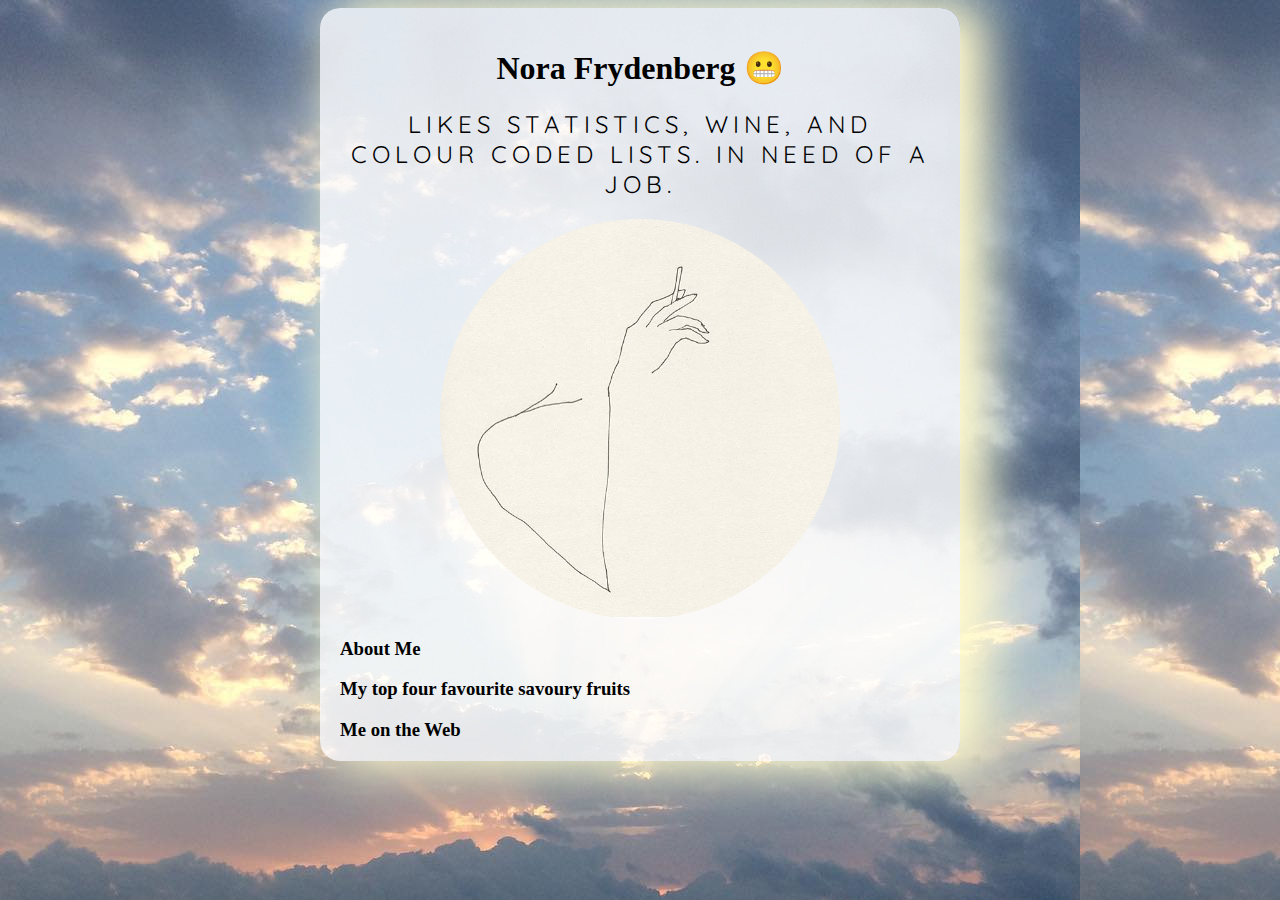
<file: index.html>
<!doctype html>
<html> 

	<head>

	<script>
			document.documentElement.className = 'js';
	</script>
<!--dette gjør at becuase javascript can fail, if the server is running javascript, call html for js. skjønte ikke helt... dette gjør at you wont see a flash of hidden content before it disappears -->

			<!-- info about the page -->
			<title>Nora Frydenberg 😬 </title>

			<meta charset="utf-8">
			<link rel="stylesheet" href="css/style.css">
<link href="https://fonts.googleapis.com/css?family=Quicksand" rel="stylesheet">
	</head>

	<body>

	<div class="main">

		<!-- content of the page goes here -->
		<h1> Nora Frydenberg 😬</h1>
		<h2>Likes statistics, wine, and colour coded lists. In need of a job. </h2>
		<img src="images/halla.jpg" alt="Nora Frydenberg">

		<h3> About Me </h3>
		<div>
		<p>Lorem ipsum dolor sit amet, consectetur adipisicing elit, sed do eiusmod
		tempor incididunt ut labore et dolore magna aliqua. Ut enim ad minim veniam,
		quis nostrud exercitation ullamco laboris nisi ut aliquip ex ea commodo
		consequat. Duis aute irure dolor in reprehenderit in voluptate velit esse
		cillum dolore eu fugiat nulla pariatur. Excepteur sint occaecat cupidatat non
		proident, sunt in culpa qui officia deserunt mollit anim id est laborum. </p>
	<p>Lorem ipsum dolor sit amet, consectetur adipisicing elit, sed do eiusmod
		tempor incididunt ut labore et dolore magna aliqua. Ut enim ad minim veniam,
		quis nostrud exercitation ullamco laboris nisi ut aliquip ex ea commodo
		consequat. Duis aute irure dolor in reprehenderit in voluptate velit esse
		cillum dolore eu fugiat nulla pariatur. Excepteur sint occaecat cupidatat non
		proident, sunt in culpa qui officia deserunt mollit anim id est laborum. </p>
	</div>

		<h3> My top four favourite savoury fruits </h3> 
		<ol> 
		 	<li> Avocado </li>
		 	<li> Aubergine</li>
		 	<li> Pumpkin </li>
		 	<li> Butternut squash </li>
		 </ol>

		 <h3> Me on the Web </h3>
		 <ul>
		 	<li>
		 		<a href="http://twitter.com/norasconfusion">
		 			Twitter 
		 		</a>
		 	</li>
		 	<li>
		 		<a href="http://instagram.com/ffrydenberg">
		 			Instagram 
		 		</a>
		 	<li>
		 		<a href="http://aftenposten.no">
		 			News
		 		</a>
		 </ul>

		 </div class="main">


		 <script src="https://code.jquery.com/jquery-2.2.4.min.js"></script>
		 <script src="js/main.js"></script>
 

	</body>

</html>
</file>
<file: css/style.css>
body {
	background-color: lemonchiffon;
	font-family: Helvetica, Arial, sans-serif;
	font-family: 'Homemade Apple', cursive;
	background-image: url(../images/bakgrunn.jpg);
}

.main { 
	background-color: rgba(255, 255, 255, 0.8);
	max-width: 600px;
	margin: 0 auto;
	padding: 20px;
	border-radius: 20px;
	box-shadow: 20px 0px 50px 10px lemonchiffon


}

/* this is a CSS comment */ 
/* de greiene under er: den øverste for gamle browsere, som ikke kan gjøre ting gjennomsiktige. de leser bare
den første linjen. nyere browsere leser linje nummer to også, og klarer å gjøre bakgrunnfargen opaque */

p{
	background-color: #ffffff;
	background-color:rgba(255,255,255, 0);
	text-decoration-color: orange;
	font-family: 'Quicksand', sans-serif;
}

h1 {
	text-align: center;
	text-shadow: 10px 10px 50px orange
	font-family: 'Homemade Apple', cursive;}

h2 {
	text-align:center;
	margin-top: 0;
	font-weight: normal;
	letter-spacing: 5px;
	text-transform: uppercase;
	font-family: 'Quicksand', sans-serif;
}

h3:hover {
	text-decoration: underline;
	cursor: pointer;
}

h3 {
		margin-bottom: 0;
}
/* greia over er for at når h3 klapper sammen tingene under, så er det ikke et lite "hopp" når 
skriften er borte og bare margene er igjen*/


img {
	width: 400px;
	border-radius: 200px;
	margin-left: auto;
	margin-right:auto;
	display: block;
	cursor: pointer;
}

.halla{
	/*her kan du putte ting om det specifike bildet */
}

/*de tre linjene over gjør at bildet er i midten av siden uansett størrelse. border radius gjør at hjørnene er 
avrundet. Kan også skrives som %. Under, så targeter du både ul og ol siden du har komma mellom. */


ul,
ol {
	list-style: none;
	padding-left: 0;
	line-hieght: 1.5;
	font-family: 'Quicksand', sans-serif;
}

/* det under gjør at når man åpner siden, så er alle tingene under en h3 "gjemt", slik at man må
klikke på linkene så de funker. make an element on the page js.  */ 

.js h3 + * {
	display: none;
}   




a{
	color: teal;
	font-weight: bold;
	text-decoration: none;
	font-family: 'Quicksand', sans-serif;
}

a:hover {
	text-decoration: underline;
	color: pink;
	font-family: 'Quicksand', sans-serif;
}
</file>
